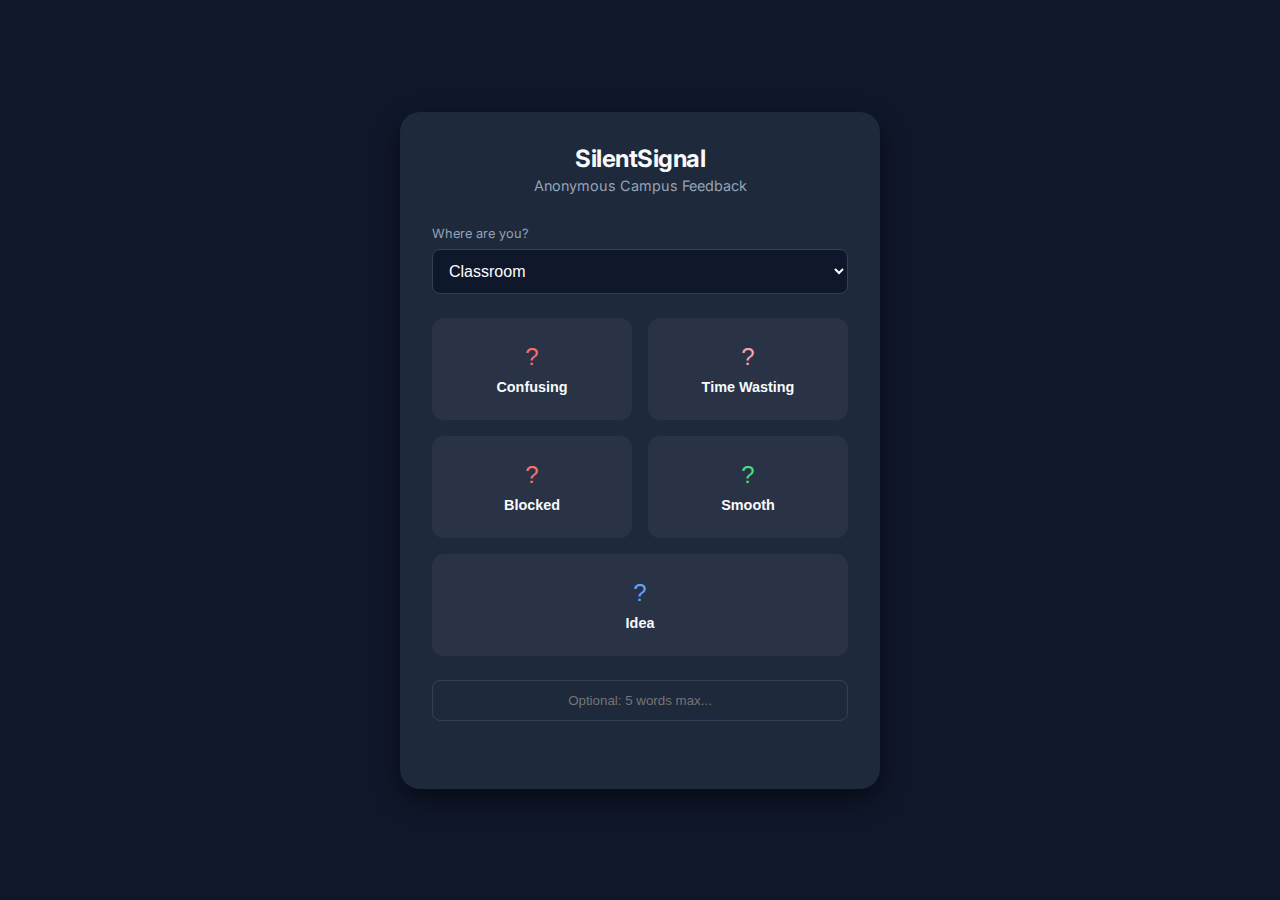
<file: templates/index.html>
<!DOCTYPE html>
<html lang="en">
<head>
    <meta charset="UTF-8">
    <meta name="viewport" content="width=device-width, initial-scale=1.0">
    <title>SilentSignal</title>
    <link rel="stylesheet" href="/static/style.css">
    <link href="https://fonts.googleapis.com/css2?family=Inter:wght@400;600;700&display=swap" rel="stylesheet">
</head>
<body>
    <div class="container fade-in">
        <header>
            <div class="logo">SilentSignal</div>
            <p class="subtitle">Anonymous Campus Feedback</p>
        </header>

        <main>
            <div class="context-selector">
                <label for="context">Where are you?</label>
                <select id="context">
                    <option value="Classroom">Classroom</option>
                    <option value="Lab">Lab</option>
                    <option value="Library">Library</option>
                    <option value="Admin">Admin Office</option>
                    <option value="Other">Other</option>
                </select>
            </div>

            <div class="signal-grid">
                <button class="signal-btn" data-type="Confusing" style="--btn-color: #ff6b6b;">
                    <span class="icon">?</span>
                    <span class="label">Confusing</span>
                </button>
                <button class="signal-btn" data-type="Time-Wasting" style="--btn-color: #fca5a5;">
                    <span class="icon">?</span>
                    <span class="label">Time Wasting</span>
                </button>
                <button class="signal-btn" data-type="Blocked" style="--btn-color: #f87171;">
                    <span class="icon">?</span>
                    <span class="label">Blocked</span>
                </button>
                <button class="signal-btn" data-type="Smooth" style="--btn-color: #4ade80;">
                    <span class="icon">?</span>
                    <span class="label">Smooth</span>
                </button>
                <button class="signal-btn" data-type="Idea" style="--btn-color: #60a5fa;">
                    <span class="icon">?</span>
                    <span class="label">Idea</span>
                </button>
            </div>

            <div class="optional-input">
                <input type="text" id="message" placeholder="Optional: 5 words max..." maxlength="50">
            </div>

            <div id="status" class="status-msg"></div>
        </main>
    </div>
    <script src="/static/script.js"></script>
</body>
</html>
</file>
<file: static/style.css>
:root {
    --bg-color: #0f172a;
    --card-bg: #1e293b;
    --text-primary: #f8fafc;
    --text-secondary: #94a3b8;
    --accent: #3b82f6;
    --font-family: 'Inter', system-ui, sans-serif;
}

* { box-sizing: border-box; margin: 0; padding: 0; }

body {
    background-color: var(--bg-color);
    color: var(--text-primary);
    font-family: var(--font-family);
    min-height: 100vh;
    display: flex;
    justify-content: center;
    align-items: center; /* Centered for mobile app feel */
}

/* Container for Mobile view */
.container {
    background: var(--card-bg);
    width: 100%;
    max-width: 480px;
    padding: 2rem;
    border-radius: 20px;
    box-shadow: 0 10px 25px rgba(0,0,0,0.5);
    text-align: center;
}

header { margin-bottom: 2rem; }
.logo { font-size: 1.5rem; font-weight: 700; color: var(--text-primary); letter-spacing: -0.5px; }
.subtitle { color: var(--text-secondary); font-size: 0.9rem; margin-top: 0.25rem; }

/* Context Dropdown */
.context-selector { margin-bottom: 1.5rem; text-align: left; }
.context-selector label { display: block; color: var(--text-secondary); font-size: 0.8rem; margin-bottom: 0.5rem; }
select {
    width: 100%;
    padding: 0.75rem;
    background: var(--bg-color);
    border: 1px solid #334155;
    color: white;
    border-radius: 8px;
    font-size: 1rem;
    outline: none;
}

/* Signal Grid */
.signal-grid {
    display: grid;
    grid-template-columns: repeat(2, 1fr);
    gap: 1rem;
    margin-bottom: 1.5rem;
}
.signal-grid .signal-btn:last-child {
    grid-column: span 2;
}

.signal-btn {
    border: none;
    background: rgba(255, 255, 255, 0.05);
    padding: 1.5rem;
    border-radius: 12px;
    cursor: pointer;
    transition: all 0.2s ease;
    display: flex;
    flex-direction: column;
    align-items: center;
    gap: 0.5rem;
    border: 1px solid transparent;
}
.signal-btn:hover {
    background: rgba(255, 255, 255, 0.1);
    transform: translateY(-2px);
    border-color: var(--btn-color);
}
.signal-btn:active { transform: translateY(0); }
.signal-btn .icon { font-size: 1.5rem; color: var(--btn-color); }
.signal-btn .label { font-size: 0.9rem; font-weight: 600; color: var(--text-primary); }

/* Input */
.optional-input input {
    width: 100%;
    padding: 0.75rem;
    background: transparent;
    border: 1px solid #334155;
    border-radius: 8px;
    color: white;
    text-align: center;
}
.optional-input input:focus { border-color: var(--accent); outline: none; }

/* Status */
.status-msg { height: 20px; color: var(--accent); margin-top: 1rem; font-size: 0.9rem; }

/* DASHBOARD STYLES */
.dashboard-body {
    display: block; /* Reset centering */
    padding: 2rem;
}
.dashboard-container {
    max-width: 1200px;
    margin: 0 auto;
}
.dash-header {
    display: flex;
    justify-content: space-between;
    align-items: center;
    margin-bottom: 2rem;
}
.dash-header .badge {
    background: #ef4444;
    font-size: 0.7rem;
    padding: 0.2rem 0.5rem;
    border-radius: 4px;
    vertical-align: middle;
}
.insights-grid {
    display: grid;
    grid-template-columns: repeat(auto-fit, minmax(300px, 1fr));
    gap: 1.5rem;
    margin-bottom: 3rem;
}
.insight-card {
    background: linear-gradient(135deg, #1e293b, #0f172a);
    padding: 1.5rem;
    border-radius: 12px;
    border: 1px solid #334155;
    color: #e2e8f0;
}

.charts-section {
    display: grid;
    grid-template-columns: repeat(auto-fit, minmax(400px, 1fr));
    gap: 2rem;
    margin-bottom: 3rem;
}
.chart-card {
    background: var(--card-bg);
    padding: 1rem;
    border-radius: 12px;
}

/* Table */
.table-wrapper { overflow-x: auto; }
table { width: 100%; border-collapse: collapse; }
th, td { text-align: left; padding: 1rem; border-bottom: 1px solid #334155; }
th { color: var(--text-secondary); font-weight: 600; font-size: 0.8rem; text-transform: uppercase; }
td { color: var(--text-primary); font-size: 0.9rem; }

.fade-in { animation: fadeIn 0.5s ease; }
@keyframes fadeIn {
    from { opacity: 0; transform: translateY(10px); }
    to { opacity: 1; transform: translateY(0); }
}
</file>
